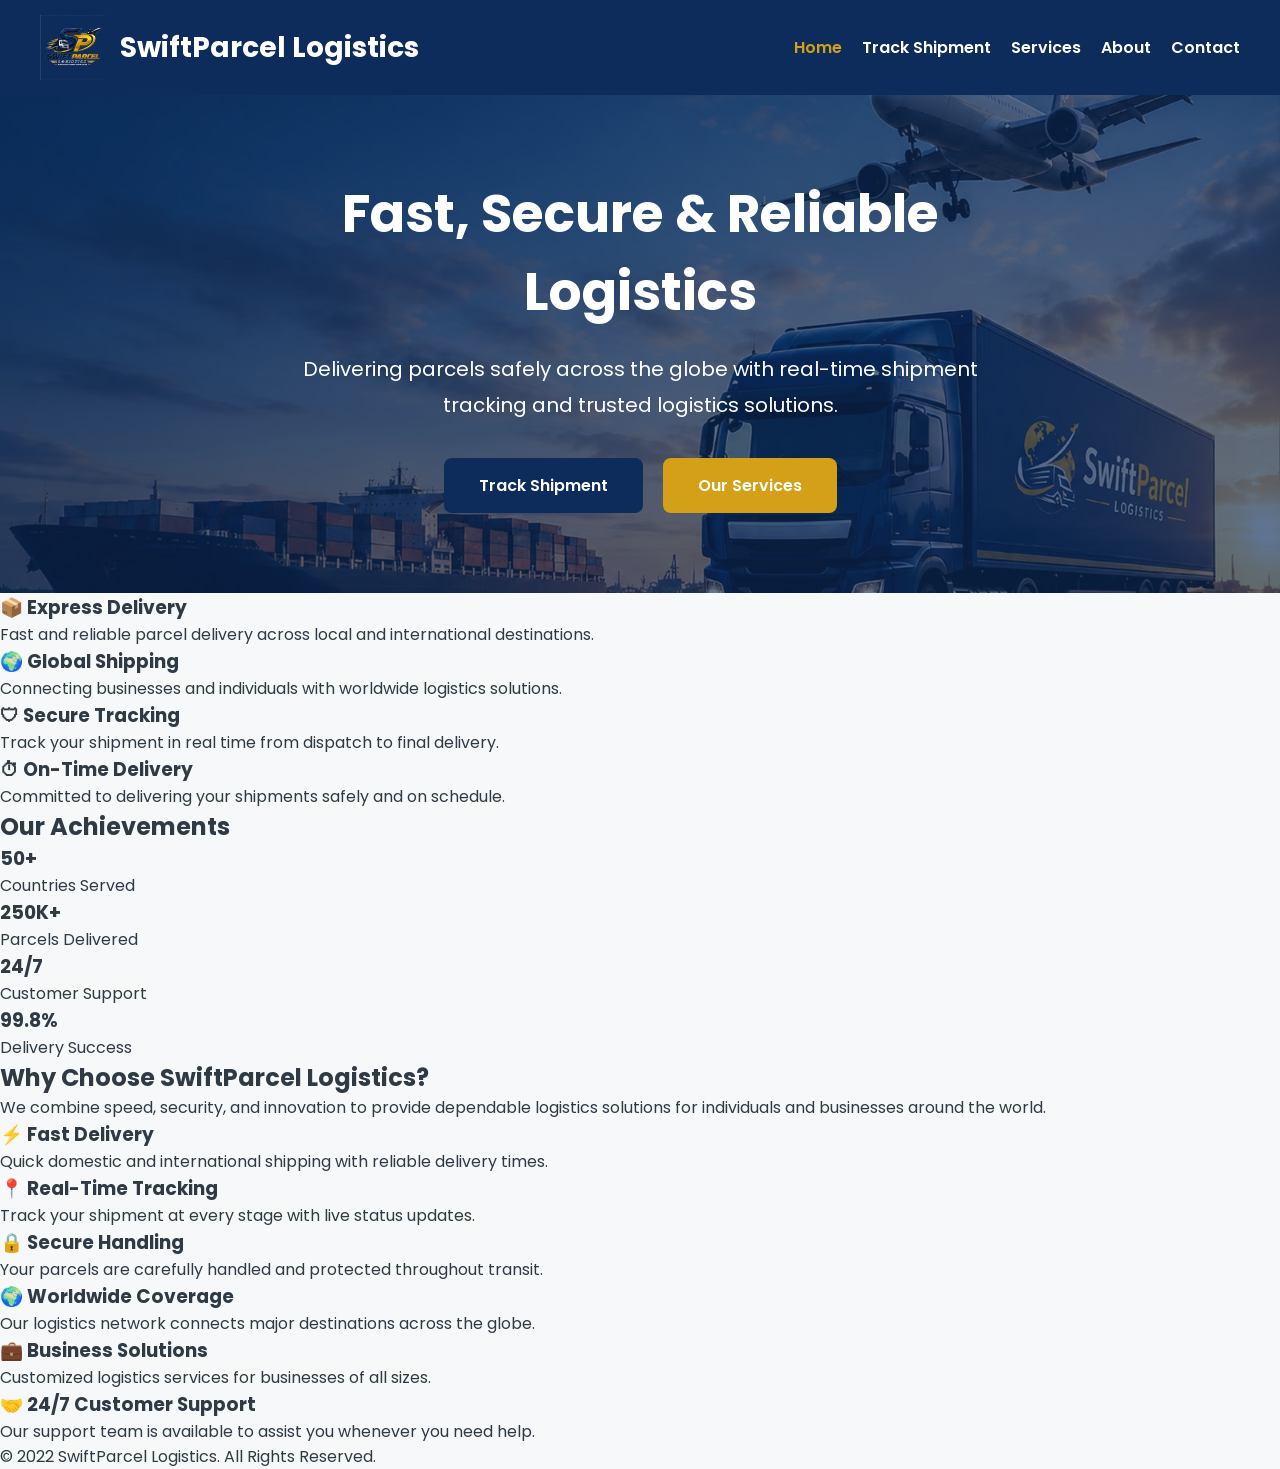
<file: index.html>
<!DOCTYPE html>
<html lang="en">
<head>
    <meta charset="UTF-8">
    <meta name="viewport" content="width=device-width, initial-scale=1.0">
    <title>SwiftParcel Logistics</title>
<link rel="preconnect" href="https://fonts.googleapis.com">
<link rel="preconnect" href="https://fonts.gstatic.com" crossorigin>
<link rel="stylesheet"
href="https://cdnjs.cloudflare.com/ajax/libs/font-awesome/6.7.2/css/all.min.css">
<link href="https://fonts.googleapis.com/css2?family=Poppins:wght@300;400;500;600;700&display=swap" rel="stylesheet">
    
    
    <link rel="stylesheet" href="style.css">
</head>

<body>

<header class="header">

    <div class="logo-area">
        <img src="logo.png" alt="SwiftParcel Logistics Logo" class="logo">
        <h1>SwiftParcel Logistics</h1>
    </div>

    <nav class="navbar">
        <a href="index.html" class="active">Home</a>
        <a href="track.html">Track Shipment</a>
        <a href="services.html">Services</a>
        <a href="about.html">About</a>
        <a href="contact.html">Contact</a>
    </nav>

</header>


<main class="hero">

    <div class="hero-overlay">

        <div class="hero-content">

            <h2>Fast, Secure & Reliable Logistics</h2>

            <p>
                Delivering parcels safely across the globe with real-time
                shipment tracking and trusted logistics solutions.
            </p>

            <div class="hero-buttons">

                <a href="track.html" class="btn-primary">
                    Track Shipment
                </a>

                <a href="services.html" class="btn-secondary">
                    Our Services
                </a>

            </div>

        </div>

    </div>

</main>
<section class="features">

    <div class="feature-card">
        <h3>📦 Express Delivery</h3>
        <p>Fast and reliable parcel delivery across local and international destinations.</p>
    </div>

    <div class="feature-card">
        <h3>🌍 Global Shipping</h3>
        <p>Connecting businesses and individuals with worldwide logistics solutions.</p>
    </div>

    <div class="feature-card">
        <h3>🛡 Secure Tracking</h3>
        <p>Track your shipment in real time from dispatch to final delivery.</p>
    </div>

    <div class="feature-card">
        <h3>⏱ On-Time Delivery</h3>
        <p>Committed to delivering your shipments safely and on schedule.</p>
    </div>

</section>



 <section class="stats">

    <h2>Our Achievements</h2>

    <div class="stats-grid">

        <div class="stat-card">
            <h3>50+</h3>
            <p>Countries Served</p>
        </div>

        <div class="stat-card">
            <h3>250K+</h3>
            <p>Parcels Delivered</p>
        </div>

        <div class="stat-card">
            <h3>24/7</h3>
            <p>Customer Support</p>
        </div>

        <div class="stat-card">
            <h3>99.8%</h3>
            <p>Delivery Success</p>
        </div>

    </div>

</section>

<section class="why-us">

    <h2>Why Choose SwiftParcel Logistics?</h2>

    <p class="why-text">
        We combine speed, security, and innovation to provide dependable logistics
        solutions for individuals and businesses around the world.
    </p>

    <div class="why-grid">

        <div class="why-card">
            <h3>⚡ Fast Delivery</h3>
            <p>Quick domestic and international shipping with reliable delivery times.</p>
        </div>

        <div class="why-card">
            <h3>📍 Real-Time Tracking</h3>
            <p>Track your shipment at every stage with live status updates.</p>
        </div>

        <div class="why-card">
            <h3>🔒 Secure Handling</h3>
            <p>Your parcels are carefully handled and protected throughout transit.</p>
        </div>

        <div class="why-card">
            <h3>🌍 Worldwide Coverage</h3>
            <p>Our logistics network connects major destinations across the globe.</p>
        </div>

        <div class="why-card">
            <h3>💼 Business Solutions</h3>
            <p>Customized logistics services for businesses of all sizes.</p>
        </div>

        <div class="why-card">
            <h3>🤝 24/7 Customer Support</h3>
            <p>Our support team is available to assist you whenever you need help.</p>
        </div>

    </div>

</section>

    
    
<footer>

    <p>
        © 2022 SwiftParcel Logistics. All Rights Reserved.
    </p>

</footer>

</body>
</html>
</file>
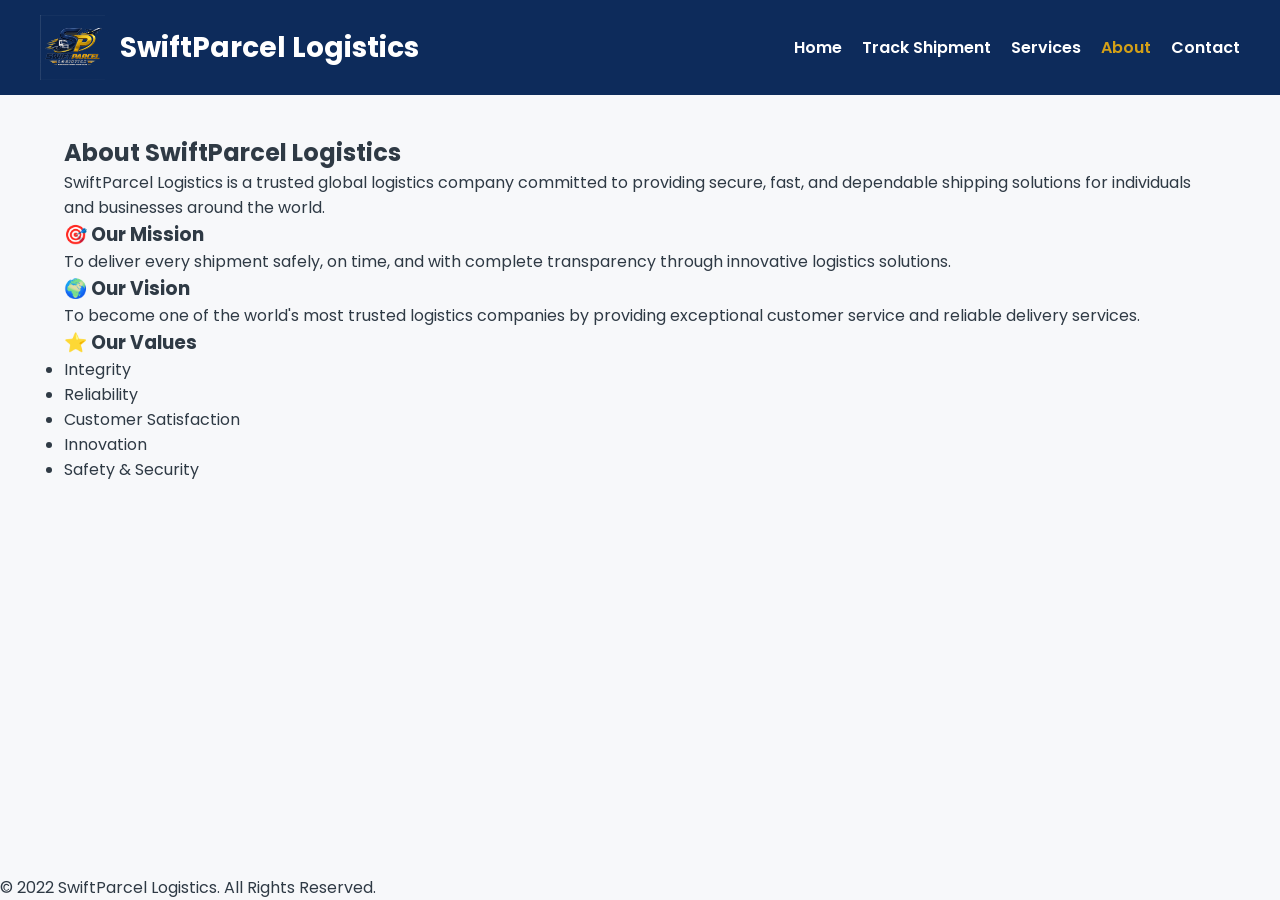
<file: about.html>
<!DOCTYPE html>
<html lang="en">
<head>
    <meta charset="UTF-8">
    <meta name="viewport" content="width=device-width, initial-scale=1.0">
    <title>About Us | SwiftParcel Logistics</title>
<link rel="preconnect" href="https://fonts.googleapis.com">
<link rel="preconnect" href="https://fonts.gstatic.com" crossorigin>

<link href="https://fonts.googleapis.com/css2?family=Poppins:wght@300;400;500;600;700&display=swap" rel="stylesheet">
    
    <link rel="stylesheet" href="style.css">
<link rel="stylesheet"
href="https://cdnjs.cloudflare.com/ajax/libs/font-awesome/6.7.2/css/all.min.css">
</head>

<body>

<header class="header">

    <div class="logo-area">
        <img src="logo.png" alt="SwiftParcel Logistics Logo" class="logo">
        <h1>SwiftParcel Logistics</h1>
    </div>

    <nav class="navbar">
        <a href="index.html">Home</a>
        <a href="track.html">Track Shipment</a>
        <a href="services.html">Services</a>
        <a href="about.html" class="active">About</a>
        <a href="contact.html">Contact</a>
    </nav>

</header>

<main class="page-content">

    <div class="about-container">

        <h2>About SwiftParcel Logistics</h2>

        <p>
            SwiftParcel Logistics is a trusted global logistics company committed
            to providing secure, fast, and dependable shipping solutions for
            individuals and businesses around the world.
        </p>

        <div class="about-grid">

            <div class="about-card">
                <h3>🎯 Our Mission</h3>
                <p>
                    To deliver every shipment safely, on time, and with complete
                    transparency through innovative logistics solutions.
                </p>
            </div>

            <div class="about-card">
                <h3>🌍 Our Vision</h3>
                <p>
                    To become one of the world's most trusted logistics companies
                    by providing exceptional customer service and reliable delivery
                    services.
                </p>
            </div>

            <div class="about-card">
                <h3>⭐ Our Values</h3>
                <ul>
                    <li>Integrity</li>
                    <li>Reliability</li>
                    <li>Customer Satisfaction</li>
                    <li>Innovation</li>
                    <li>Safety & Security</li>
                </ul>
            </div>

        </div>

    </div>

</main>

<footer>
    <p>© 2022 SwiftParcel Logistics. All Rights Reserved.</p>
</footer>

</body>
</html>
</file>
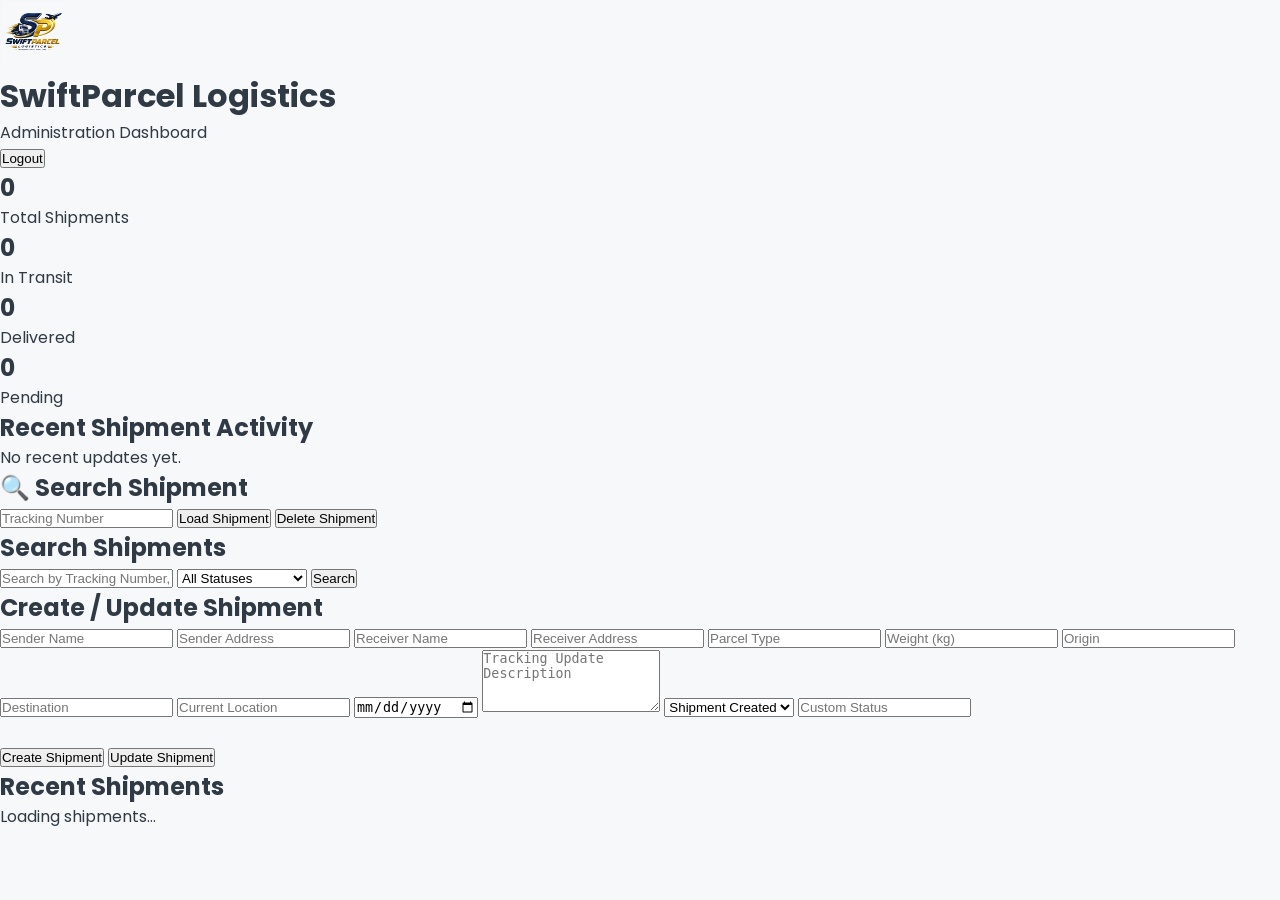
<file: admin.html>
<!DOCTYPE html>
<html lang="en">
<head>
<meta charset="UTF-8">
<meta name="viewport" content="width=device-width, initial-scale=1.0">
<title>SwiftParcel Logistics - Admin Dashboard</title>
<link rel="preconnect" href="https://fonts.googleapis.com">
<link rel="preconnect" href="https://fonts.gstatic.com" crossorigin>

<link href="https://fonts.googleapis.com/css2?family=Poppins:wght@300;400;500;600;700&display=swap" rel="stylesheet">
  
<link rel="stylesheet" href="style.css">

<link rel="stylesheet"
href="https://cdnjs.cloudflare.com/ajax/libs/font-awesome/6.7.2/css/all.min.css">
  
</head>

<body>

<header class="admin-header">

<div class="admin-brand">

<img src="logo.png" class="logo">

<div>

<h1>SwiftParcel Logistics</h1>

<p>Administration Dashboard</p>

</div>
 
</div>

<button id="logoutBtn">Logout</button>

</header>
<section class="dashboard-stats">

    <div class="dashboard-card">
        <h2 id="totalParcels">0</h2>
        <p>Total Shipments</p>
    </div>

    <div class="dashboard-card">
        <h2 id="inTransit">0</h2>
        <p>In Transit</p>
    </div>

    <div class="dashboard-card">
        <h2 id="delivered">0</h2>
        <p>Delivered</p>
    </div>

    <div class="dashboard-card">
        <h2 id="pending">0</h2>
        <p>Pending</p>
    </div>

</section>
  
<div class="dashboard">

<div class="stats">

<section class="recent-activity">

    <h2>Recent Shipment Activity</h2>

    <div id="activityList">

        <div class="activity-item">
            No recent updates yet.
        </div>

    </div>

</section>

  
<section class="admin-panel">

<h2>🔍 Search Shipment</h2>

<input
type="text"
id="searchTracking"
placeholder="Tracking Number">

<button id="loadShipment">
Load Shipment
</button>
<button id="deleteParcel" class="delete-btn">
Delete Shipment
</button>
</section>
<section class="admin-panel">

<h2>Search Shipments</h2>

<input
type="text"
id="filterSearch"
placeholder="Search by Tracking Number, Sender or Receiver">

<select id="filterStatus">

<option value="">All Statuses</option>

<option>Shipment Created</option>
<option>Picked Up</option>
<option>In Transit</option>
<option>Custom Check</option>
<option>Out for Delivery</option>
<option>Delivered</option>

</select>

<button id="searchShipmentBtn">
Search
</button>

</section>

  
<section class="admin-panel">

<h2>Create / Update Shipment</h2>

<input type="text" id="sender" placeholder="Sender Name">

<input type="text" id="senderAddress" placeholder="Sender Address">

<input type="text" id="receiver" placeholder="Receiver Name">

<input type="text" id="receiverAddress" placeholder="Receiver Address">

<input type="text" id="parcelType" placeholder="Parcel Type">

<input type="text" id="weight" placeholder="Weight (kg)">

<input type="text" id="origin" placeholder="Origin">

<input type="text" id="destination" placeholder="Destination">

<input type="text" id="location" placeholder="Current Location">

<input
type="date"
id="deliveryDate">

<textarea
id="description"
placeholder="Tracking Update Description"
rows="4"></textarea>

<select id="status">

<option>Shipment Created</option>
<option>Picked Up</option>
<option>In Transit</option>
<option>Custom Check</option>
<option>Out for Delivery</option>
<option>Delivered</option>
<option>Other</option>

</select>

<input
type="text"
id="customStatus"
placeholder="Custom Status">

<br><br>

<button id="createParcel">
Create Shipment
</button>

<button id="updateParcel">
Update Shipment
</button>

<div id="message"></div>

</section>

<section class="admin-panel">

<h2>Recent Shipments</h2>

<div id="shipmentList">

Loading shipments...

</div>

</section>

</div>

<script type="module" src="admin.js"></script>

</body>
</html>
</file>
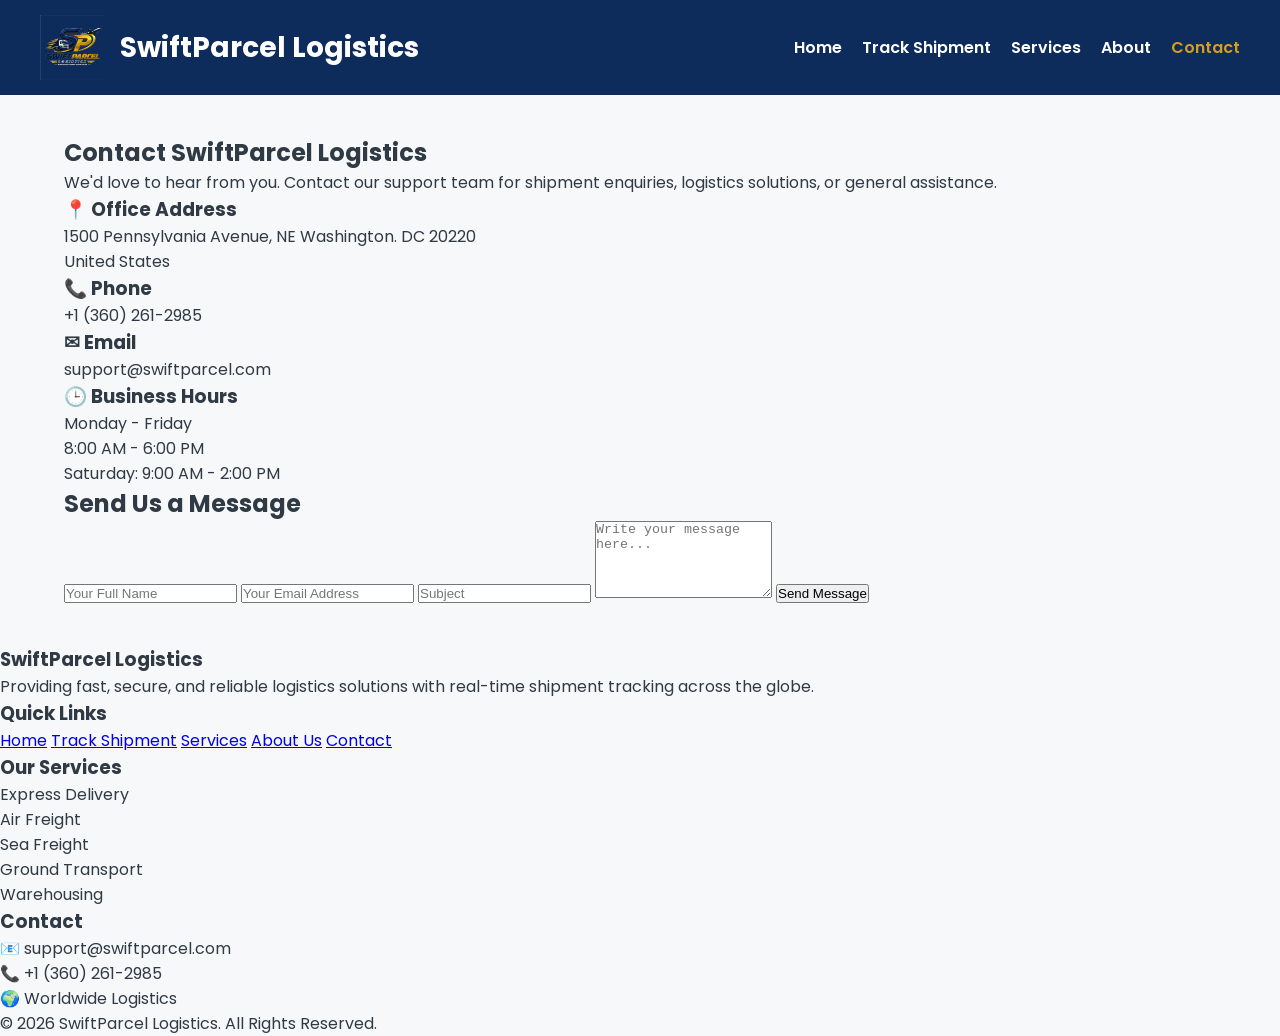
<file: contact.html>
<!DOCTYPE html>
<html lang="en">
<head>
    <meta charset="UTF-8">
    <meta name="viewport" content="width=device-width, initial-scale=1.0">
    <title>Contact Us | SwiftParcel Logistics</title>

    <link rel="preconnect" href="https://fonts.googleapis.com">
<link rel="preconnect" href="https://fonts.gstatic.com" crossorigin>

<link href="https://fonts.googleapis.com/css2?family=Poppins:wght@300;400;500;600;700&display=swap" rel="stylesheet">
    
    <link rel="stylesheet" href="style.css">
<link rel="stylesheet"
href="https://cdnjs.cloudflare.com/ajax/libs/font-awesome/6.7.2/css/all.min.css">
</head>

<body>

<header class="header">

    <div class="logo-area">
        <img src="logo.png" alt="SwiftParcel Logistics Logo" class="logo">
        <h1>SwiftParcel Logistics</h1>
    </div>

    <nav class="navbar">
        <a href="index.html">Home</a>
        <a href="track.html">Track Shipment</a>
        <a href="services.html">Services</a>
        <a href="about.html">About</a>
        <a href="contact.html" class="active">Contact</a>
    </nav>

</header>

<main class="page-content">

    <div class="contact-container">

        <h2>Contact SwiftParcel Logistics</h2>

        <p>
            We'd love to hear from you. Contact our support team for shipment
            enquiries, logistics solutions, or general assistance.
        </p>

        <div class="contact-grid">

            <div class="contact-card">
                <h3>📍 Office Address</h3>
                <p>1500 Pennsylvania Avenue, NE Washington. DC 20220</p>
                <p>United States</p>
            </div>

            <div class="contact-card">
                <h3>📞 Phone</h3>
                <p>+1 (360) 261-2985</p>

                <h3>✉ Email</h3>
                <p>support@swiftparcel.com</p>
            </div>

            <div class="contact-card">
                <h3>🕒 Business Hours</h3>
                <p>Monday - Friday</p>
                <p>8:00 AM - 6:00 PM</p>
                <p>Saturday: 9:00 AM - 2:00 PM</p>
            </div>

        </div>

        <div class="contact-form">

            <h2>Send Us a Message</h2>

            <form>

                <input type="text" placeholder="Your Full Name" required>

                <input type="email" placeholder="Your Email Address" required>

                <input type="text" placeholder="Subject" required>

                <textarea
                    rows="5"
                    placeholder="Write your message here..."
                    required></textarea>

                <button type="submit">
                    Send Message
                </button>

            </form>

        </div>

    </div>

</main>

<footer class="footer">

    <div class="footer-container">

        <div class="footer-column">

            <h3>SwiftParcel Logistics</h3>

            <p>
                Providing fast, secure, and reliable logistics solutions with
                real-time shipment tracking across the globe.
            </p>

        </div>

        <div class="footer-column">

            <h3>Quick Links</h3>

            <a href="index.html">Home</a>
            <a href="track.html">Track Shipment</a>
            <a href="services.html">Services</a>
            <a href="about.html">About Us</a>
            <a href="contact.html">Contact</a>

        </div>

        <div class="footer-column">

            <h3>Our Services</h3>

            <p>Express Delivery</p>
            <p>Air Freight</p>
            <p>Sea Freight</p>
            <p>Ground Transport</p>
            <p>Warehousing</p>

        </div>

        <div class="footer-column">

            <h3>Contact</h3>

            <p>📧 support@swiftparcel.com</p>
            <p>📞 +1 (360) 261-2985</p>
            <p>🌍 Worldwide Logistics</p>

        </div>

    </div>

    <div class="copyright">
        © 2026 SwiftParcel Logistics. All Rights Reserved.
    </div>

</footer>

</body>
</html>
</file>
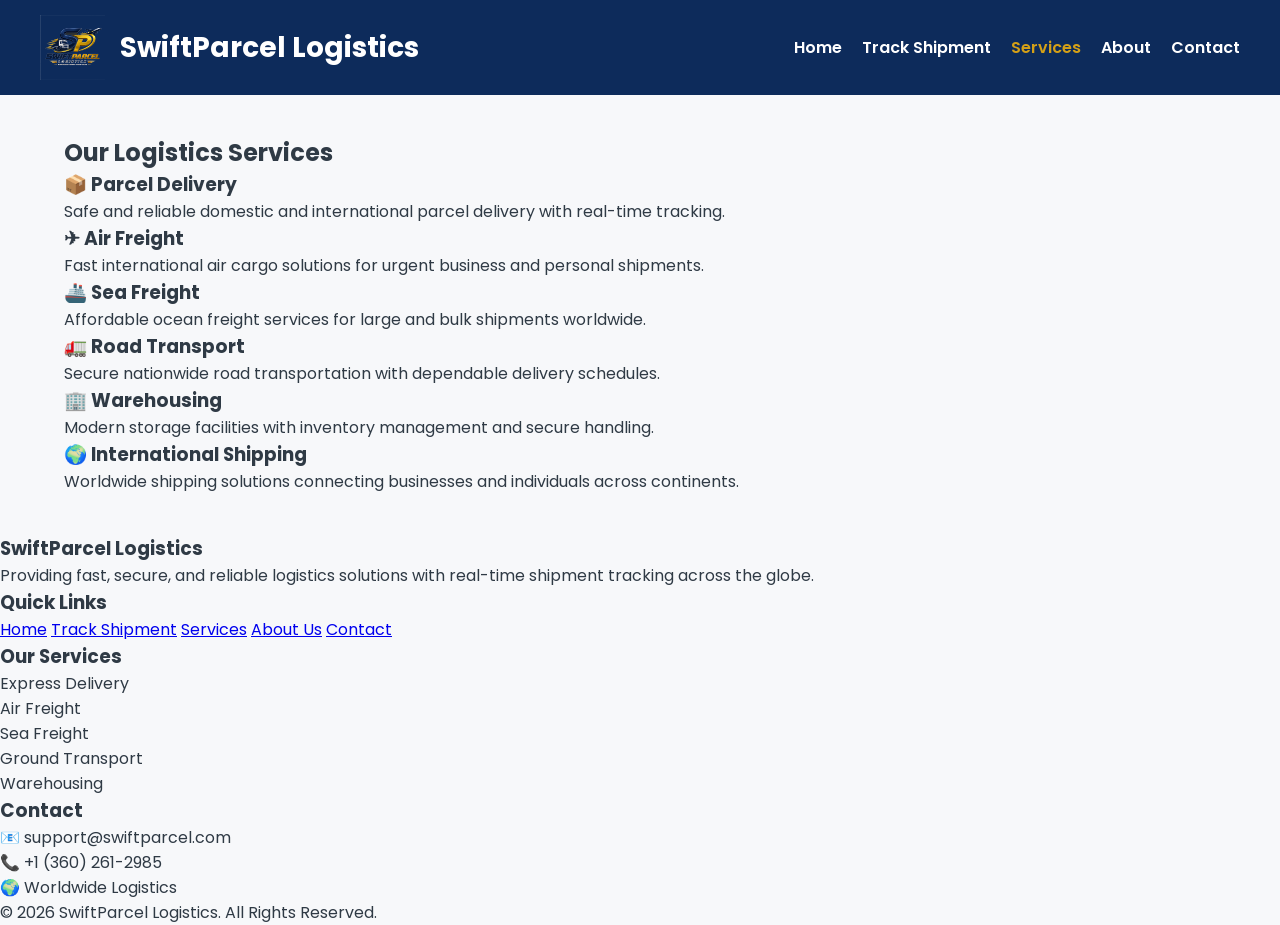
<file: services.html>
<!DOCTYPE html>
<html lang="en">
<head>
    <meta charset="UTF-8">
    <meta name="viewport" content="width=device-width, initial-scale=1.0">
    <title>Our Services | SwiftParcel Logistics</title>

    <link rel="preconnect" href="https://fonts.googleapis.com">
<link rel="preconnect" href="https://fonts.gstatic.com" crossorigin>

<link href="https://fonts.googleapis.com/css2?family=Poppins:wght@300;400;500;600;700&display=swap" rel="stylesheet">
    
    <link rel="stylesheet" href="style.css">

<link rel="stylesheet"
href="https://cdnjs.cloudflare.com/ajax/libs/font-awesome/6.7.2/css/all.min.css">

</head>

<body>

<header class="header">

    <div class="logo-area">
        <img src="logo.png" alt="SwiftParcel Logistics Logo" class="logo">
        <h1>SwiftParcel Logistics</h1>
    </div>

    <nav class="navbar">
        <a href="index.html">Home</a>
        <a href="track.html">Track Shipment</a>
        <a href="services.html" class="active">Services</a>
        <a href="about.html">About</a>
        <a href="contact.html">Contact</a>
    </nav>

</header>

<main class="page-content">

    <h2>Our Logistics Services</h2>

    <div class="services-grid">

        <div class="service-card">
            <h3>📦 Parcel Delivery</h3>
            <p>
                Safe and reliable domestic and international parcel delivery with
                real-time tracking.
            </p>
        </div>

        <div class="service-card">
            <h3>✈ Air Freight</h3>
            <p>
                Fast international air cargo solutions for urgent business and
                personal shipments.
            </p>
        </div>

        <div class="service-card">
            <h3>🚢 Sea Freight</h3>
            <p>
                Affordable ocean freight services for large and bulk shipments
                worldwide.
            </p>
        </div>

        <div class="service-card">
            <h3>🚛 Road Transport</h3>
            <p>
                Secure nationwide road transportation with dependable delivery
                schedules.
            </p>
        </div>

        <div class="service-card">
            <h3>🏢 Warehousing</h3>
            <p>
                Modern storage facilities with inventory management and secure
                handling.
            </p>
        </div>

        <div class="service-card">
            <h3>🌍 International Shipping</h3>
            <p>
                Worldwide shipping solutions connecting businesses and individuals
                across continents.
            </p>
        </div>

    </div>

</main>

<footer class="footer">

    <div class="footer-container">

        <div class="footer-column">

            <h3>SwiftParcel Logistics</h3>

            <p>
                Providing fast, secure, and reliable logistics solutions with
                real-time shipment tracking across the globe.
            </p>

        </div>

        <div class="footer-column">

            <h3>Quick Links</h3>

            <a href="index.html">Home</a>
            <a href="track.html">Track Shipment</a>
            <a href="services.html">Services</a>
            <a href="about.html">About Us</a>
            <a href="contact.html">Contact</a>

        </div>

        <div class="footer-column">

            <h3>Our Services</h3>

            <p>Express Delivery</p>
            <p>Air Freight</p>
            <p>Sea Freight</p>
            <p>Ground Transport</p>
            <p>Warehousing</p>

        </div>

        <div class="footer-column">

            <h3>Contact</h3>

            <p>📧 support@swiftparcel.com</p>
            <p>📞 +1 (360) 261-2985</p>
            <p>🌍 Worldwide Logistics</p>

        </div>

    </div>

    <div class="copyright">
        © 2026 SwiftParcel Logistics. All Rights Reserved.
    </div>

</footer>


</body>
</html>
</file>
<file: style.css>
/* ===========================
   SWIFTPARCEL LOGISTICS
   GLOBAL STYLES
=========================== */

*{
    margin:0;
    padding:0;
    box-sizing:border-box;
}

:root{
    --primary:#0D2B5B;
    --secondary:#D4A017;
    --background:#F7F8FA;
    --white:#FFFFFF;
    --text:#2F3A45;
    --border:#E5E7EB;
}

body{
    font-family:"Poppins",sans-serif;
    background:var(--background);
    color:var(--text);
    min-height:100vh;
    display:flex;
    flex-direction:column;
}

/* ===========================
   HEADER
=========================== */

.header{
    background:var(--primary);
    color:white;
    padding:15px 40px;
    display:flex;
    justify-content:space-between;
    align-items:center;
    flex-wrap:wrap;
}

.logo-area{
    display:flex;
    align-items:center;
    gap:15px;
}

.logo{
    width:65px;
    height:65px;
    object-fit:contain;
    transition:.3s;
}

.logo:hover{
    transform:scale(1.05);
}

.logo-area h1{
    color:white;
    font-size:28px;
}

/* ===========================
   NAVIGATION
=========================== */

.navbar{
    display:flex;
    gap:20px;
    flex-wrap:wrap;
}

.navbar a{
    color:white;
    text-decoration:none;
    font-weight:600;
    transition:.3s;
}

.navbar a:hover,
.navbar a.active{
    color:var(--secondary);
}

/* ===========================
   HERO
=========================== */

.hero{
    flex:1;
    background:url("hero.png") center center/cover no-repeat;
    display:flex;
    justify-content:center;
    align-items:center;
}

.hero-overlay{
    width:100%;
    padding:80px 20px;
    background:rgba(13,43,91,.65);
    text-align:center;
}

.hero-content{
    max-width:700px;
    margin:auto;
    color:white;
}

.hero-content h2{
    font-size:52px;
    margin-bottom:20px;
}

.hero-content p{
    font-size:20px;
    line-height:1.8;
    margin-bottom:35px;
}

/* ===========================
   BUTTONS
=========================== */

.hero-buttons{
    display:flex;
    justify-content:center;
    gap:20px;
    flex-wrap:wrap;
}

.btn-primary,
.btn-secondary{
    padding:15px 35px;
    border-radius:8px;
    text-decoration:none;
    font-weight:600;
    transition:.3s;
}

.btn-primary{
    background:var(--primary);
    color:white;
}

.btn-secondary{
    background:var(--secondary);
    color:white;
}

.btn-primary:hover,
.btn-secondary:hover{
    transform:translateY(-3px);
}

/* ===========================
   PAGE CONTENT
=========================== */

.page-content{
    width:90%;
    max-width:1200px;
    margin:40px auto;
    flex:1;
}


/* ===========================
   SHIPMENT CARD
=========================== */

.shipment-card{
    margin-top:30px;
    background:#fff;
    border-radius:16px;
    padding:30px;
    box-shadow:0 8px 25px rgba(0,0,0,.08);
}

.shipment-card h2{
    color:var(--primary);
    border-bottom:2px solid var(--border);
    padding-bottom:10px;
    margin:30px 0 20px;
}

.info-grid{
    display:grid;
    grid-template-columns:repeat(auto-fit,minmax(250px,1fr));
    gap:20px;
}

.info-box{
    background:#f8f9fb;
    padding:20px;
    border-left:5px solid var(--secondary);
    border-radius:12px;
    transition:.3s;
}

.info-box:hover{
    transform:translateY(-5px);
    box-shadow:0 6px 18px rgba(0,0,0,.08);
}

.info-box h4{
    color:var(--primary);
    margin-bottom:8px;
    font-size:15px;
}

.info-box p{
    font-size:16px;
    font-weight:500;
}

/* Status Badge */

.status{
    display:inline-block;
    padding:8px 16px;
    border-radius:30px;
    background:#198754;
    color:#fff;
    font-weight:600;
}

/* Progress Tracker */

.progress-bar{
    display:flex;
    justify-content:space-between;
    align-items:flex-start;
    gap:15px;
    margin:40px 0;
    flex-wrap:wrap;
}

.step{
    flex:1;
    text-align:center;
    min-width:100px;
}

.circle{
    width:45px;
    height:45px;
    border-radius:50%;
    background:#dcdcdc;
    color:#555;
    display:flex;
    align-items:center;
    justify-content:center;
    font-weight:bold;
    margin:auto;
    transition:.3s;
}

.step.active .circle{
    background:var(--secondary);
    color:#fff;
}

.step-title{
    margin-top:10px;
    font-size:13px;
    font-weight:600;
}



/* ===========================
   PROFESSIONAL TIMELINE
=========================== */

.timeline{
    margin-top:30px;
    border-left:3px solid var(--secondary);
    padding-left:25px;
}

.timeline-item{
    position:relative;
    margin-bottom:25px;
}

.timeline-dot{
    position:absolute;
    left:-34px;
    top:8px;
    width:16px;
    height:16px;
    border-radius:50%;
    background:var(--secondary);
    border:3px solid white;
    box-shadow:0 0 0 3px rgba(212,160,23,.25);
}

.timeline-content{
    background:#fff;
    padding:18px;
    border-radius:12px;
    box-shadow:0 4px 12px rgba(0,0,0,.08);
}

.timeline-content h4{
    color:var(--

/* ===========================
   LOADING CARD
=========================== */

.loading-card{
    margin-top:30px;
    background:#fff;
    padding:30px;
    border-radius:12px;
    text-align:center;
    box-shadow:0 4px 15px rgba(0,0,0,.08);
}

.loader{
    width:50px;
    height:50px;
    margin:0 auto 20px;
    border:5px solid #E5E7EB;
    border-top:5px solid var(--secondary);
    border-radius:50%;
    animation:spin 1s linear infinite;
}

@keyframes spin{
    from{
        transform:rotate(0deg);
    }
    to{
        transform:rotate(360deg);
    }
}

.loading-card h3{
    color:var(--primary);
    margin-bottom:10px;
}

.loading-card p{
    color:#666;
}


.delete-btn{
    background:#d32f2f;
    color:#fff;
    border:none;
    padding:14px 24px;
    border-radius:8px;
    cursor:pointer;
    font-weight:600;
    margin-left:10px;
    transition:.3s;
}

.delete-btn:hover{
    background:#b71c1c;
}

/* ===========================
   SEARCH FILTER
=========================== */

#filterSearch,
#filterStatus{

width:100%;
padding:14px;
margin:12px 0;
border:1px solid var(--border);
border-radius:8px;
font-size:16px;

}

#searchShipmentBtn{

background:var(--primary);
color:white;
border:none;
padding:14px 24px;
border-radius:8px;
cursor:pointer;
font-weight:600;
transition:.3s;

}

#searchShipmentBtn:hover{

background:#163c7c;

}
</file>
